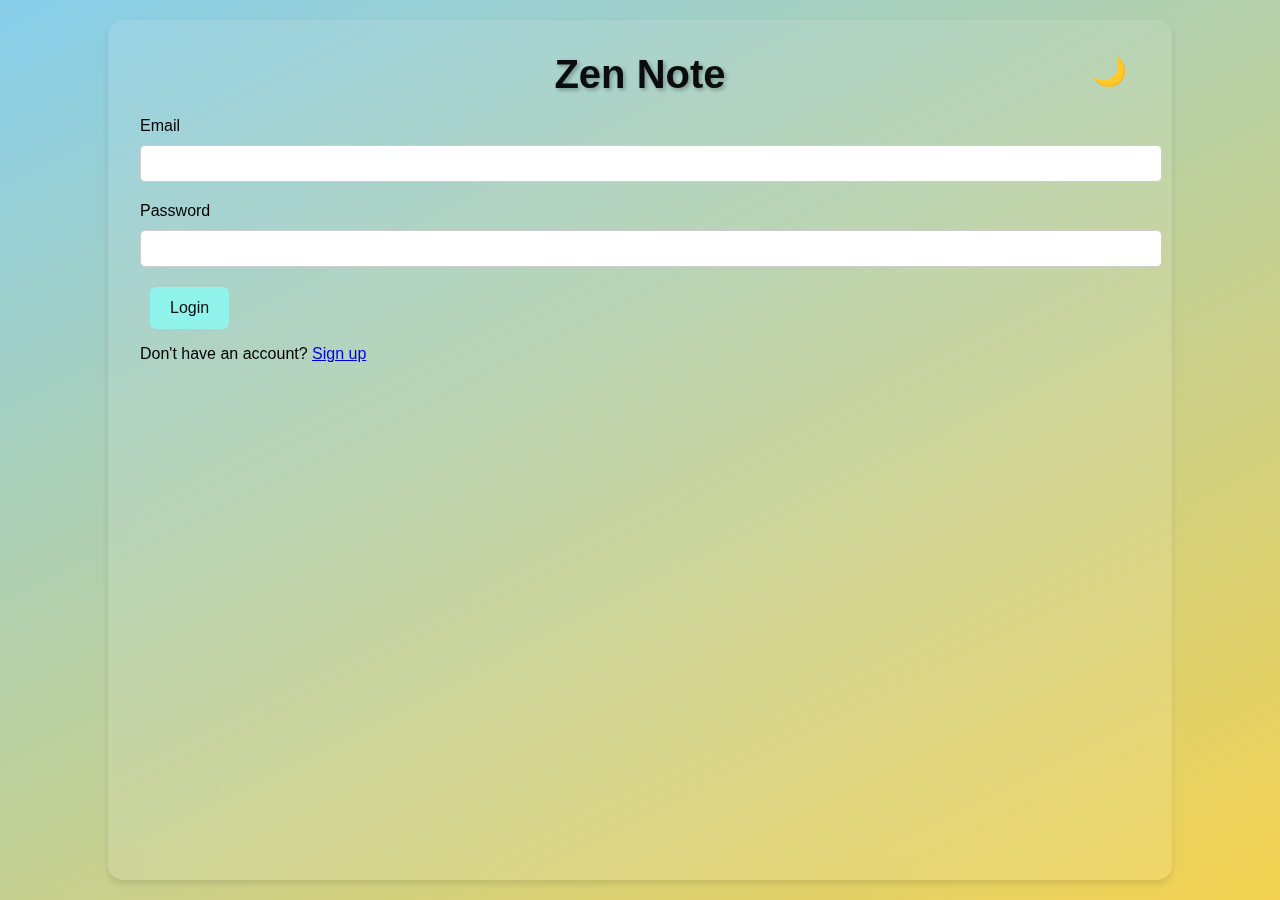
<file: login.html>
<!DOCTYPE html>
<html lang="en">
<head>
    <meta charset="UTF-8">
    <meta name="viewport" content="width=device-width, initial-scale=1.0">
    <title>Zen Note - Login</title>
    <link rel="stylesheet" href="style.css">
</head>
<body class="light-mode">
    <div class="container">
        <div class="container-head">
            <h1>Zen Note</h1>
            <button id="darkModeToggle">🌙</button>
        </div>
        <div class="container-body">
            <form id="loginForm">
                <div class="form-group">
                    <label for="email">Email</label>
                    <input type="email" id="email" name="email" required>
                </div>
                <div class="form-group">
                    <label for="password">Password</label>
                    <input type="password" id="password" name="password" required>
                </div>
                <button type="submit">Login</button>
            </form>
            <p>Don't have an account? <a href="signup.html">Sign up</a></p>
        </div>
    </div>
    <script src="auth.js"></script>
</body>
</html>
</file>
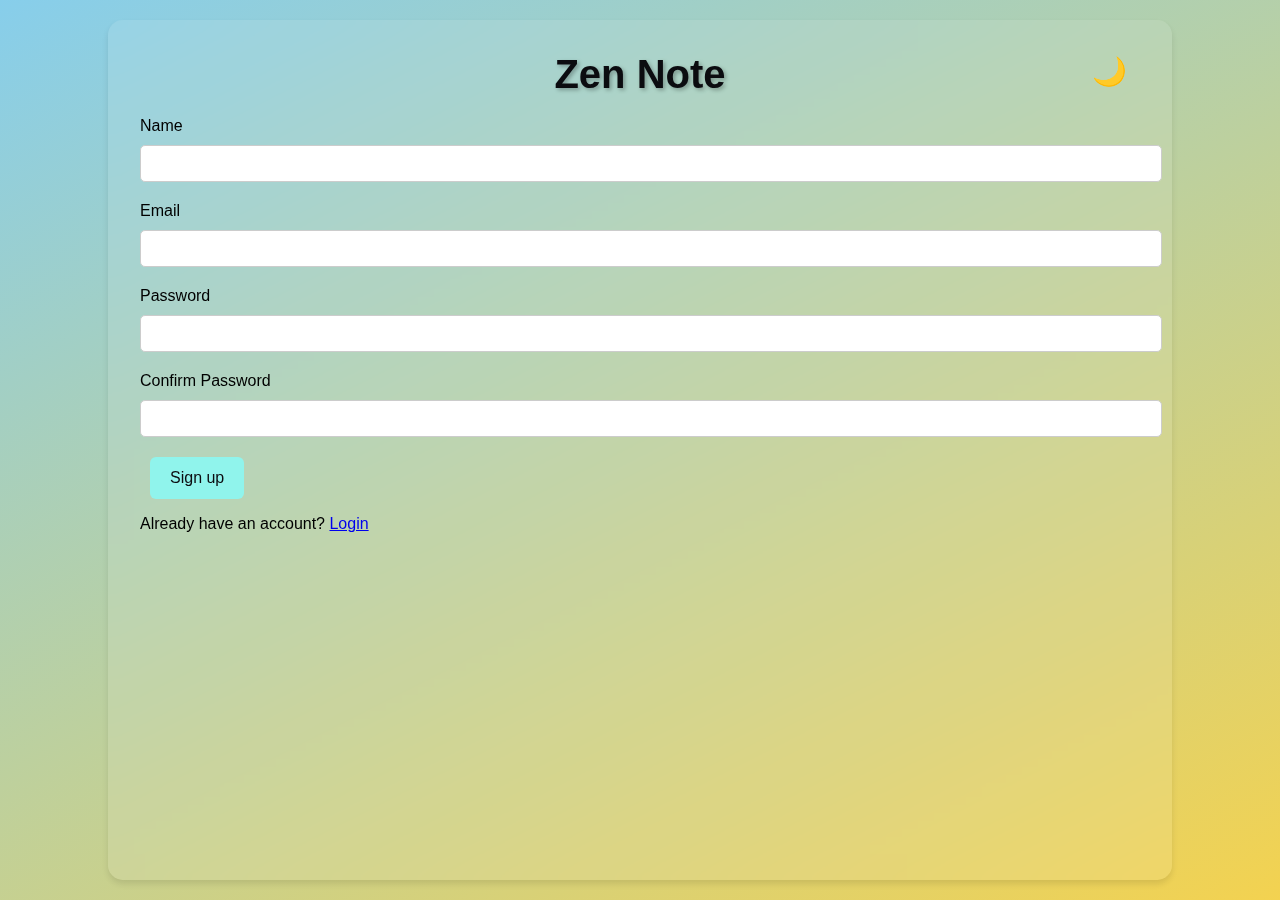
<file: signup.html>
<!DOCTYPE html>
<html lang="en">
<head>
    <meta charset="UTF-8">
    <meta name="viewport" content="width=device-width, initial-scale=1.0">
    <title>Zen Note - Sign up</title>
    <link rel="stylesheet" href="style.css">
</head>
<body class="light-mode">
    <div class="container">
        <div class="container-head">
            <h1>Zen Note</h1>
            <button id="darkModeToggle">🌙</button>
        </div>
        <div class="container-body">
            <form id="signupForm">
                <div class="form-group">
                    <label for="name">Name</label>
                    <input type="text" id="name" name="name" required>
                </div>
                <div class="form-group">
                    <label for="email">Email</label>
                    <input type="email" id="email" name="email" required>
                </div>
                <div class="form-group">
                    <label for="password">Password</label>
                    <input type="password" id="password" name="password" required>
                </div>
                <div class="form-group">
                    <label for="confirmPassword">Confirm Password</label>
                    <input type="password" id="confirmPassword" name="confirmPassword" required>
                </div>
                <button type="submit">Sign up</button>
            </form>
            <p>Already have an account? <a href="login.html">Login</a></p>
        </div>
    </div>
    <script src="auth.js"></script>
</body>
</html>
</file>
<file: style.css>
:root {
  --bg-gradient-light: linear-gradient(153deg, #87ceeb, #f3d250);
  --bg-gradient-dark: linear-gradient(153deg, #111222, #08041f);
  --text-color-light: #0b0c10;
  --text-color-dark: #f7f7f7;
  --entry-bg-light: rgba(236, 236, 236, 0.8);
  --entry-bg-dark: rgba(46, 57, 68, 0.7);
  --button-bg-light: #90f4ec;
  --button-bg-dark: #42515e;
  --button-hover-light: #529bb8;
  --button-hover-dark: #08041f;
  --underline-color-light: #005f7f;
  --underline-color-dark: grey;

}

body {
    font-family: 'Poppins', sans-serif;
    margin: 0;
    padding: 0;
    min-height: 100vh;
    transition: background 0.3s, color 0.3s;
    display: flex;
    flex-direction: column;
}

body.light-mode {
  background: var(--bg-gradient-light);
  color: var(--text-color-light);
  --underline-color: var(--underline-color-light);
}

body.dark-mode {
  background: var(--bg-gradient-dark);
  color: var(--text-color-dark);
  --underline-color: var(--underline-color-dark);
 
}

.container {
    flex: 1;
    max-width: 1000px; /* Increased from 800px to 1000px */
    width: 90%; /* Added to ensure responsiveness */
    margin: 20px auto;
    padding: 2rem;
    background-color: rgba(255, 255, 255, 0.1);
    backdrop-filter: blur(10px);
    border-radius: 15px;
    box-shadow: 0 4px 6px rgba(0, 0, 0, 0.1);
}

h1 {
    text-align: center;
    font-size: 2.5em;
    color: var(--text-color-light);
    text-shadow: 2px 2px 4px rgba(0, 0, 0, 0.3);
    margin: 0 0 30px 0;
    font-weight: 600;
}

.light-mode h1 {
  text-align: center;
  margin-bottom: 20px;
  font-size: 2.5em;
  color: #0b0c10;
  text-shadow: 2px 2px 4px rgba(0, 0, 0, 0.3);
}

.dark-mode h1 {
  text-align: center;
  margin-bottom: 20px;
  font-size: 2.5em;
  color: #ffffff;
  text-shadow: 2px 2px 4px rgba(0, 0, 0, 0.3);
}
.dark-mode h2 {
  text-align: center;
  margin-bottom: 20px;
  font-size: 2.5em;
  color: #ffffff;
  text-shadow: 2px 2px 4px rgba(0, 0, 0, 0.3);
}

#entryForm {
    padding: 20px;
    display: flex;
    flex-direction: column;
    align-items: stretch;
    margin-bottom: 30px;
    width: 100%;
    max-width: 100%;
    box-sizing: border-box;
}

.input-group {
    display: flex;
    flex-direction: column;
    width: 100%;
    margin-bottom: 15px;
}

.fake-textarea {
    width: 100%;
    min-height: 150px;
    padding: 15px;
    border: 2px solid #e0e0e0;
    border-radius: 8px;
    font-size: 16px;
    font-family: 'Poppins', sans-serif;
    resize: vertical;
    margin-bottom: 15px;
    transition: all 0.3s ease;
    box-sizing: border-box;
}

.category-input {
    display: flex;
    justify-content: space-between;
    align-items: center;
    width: 100%;
    gap: 10px;
}

.category-select,
.category-text {
    flex: 3;
    padding: 12px;
    border: 2px solid #e0e0e0;
    border-radius: 6px;
    font-size: 16px;
    transition: all 0.3s ease;
    box-sizing: border-box;
}

button[type="submit"] {
    flex: 1;
    padding: 12px 20px;
    font-size: 16px;
    border: none;
    border-radius: 6px;
    background-color: var(--button-bg-light);
    color: var(--text-color-light);
    cursor: pointer;
    transition: all 0.3s ease;
    box-sizing: border-box;
}

/* Responsive styles */
@media (max-width: 600px) {
    .category-input {
        flex-direction: column;
    }

    .category-select,
    .category-text,
    button[type="submit"] {
        width: 100%;
        margin-bottom: 10px;
    }

}

#entryInput {
  flex-grow: 1;
  padding: 15px;
  font-size: 16px;
  border: none;
  border-radius: 5px 0 0 5px;
  outline: none;
  background-color: rgba(255, 255, 255, 0.9);
}

button {
  padding: 15px 25px;
  font-size: 16px;
  border: none;
  border-radius: 0 5px 5px 0;
  cursor: pointer;
  transition: background-color 0.3s, transform 0.1s;
}

button:active {
  transform: scale(0.98);
}

.light-mode button {
  background-color: var(--button-bg-light);
  color: var(--text-color-light);
}

.light-mode button:hover {
  background-color: var(--button-hover-light);
}

.dark-mode button {
  background-color: var(--button-bg-dark);
  color: var(--text-color-dark);
}

.dark-mode button:hover {
  background-color: var(--button-hover-dark);
}

#entriesList {
    list-style-type: none;
    padding: 0;
    margin: 0px 70px;
    margin-top: 40px;
}

.entry {
    background-color: rgba(255, 255, 255, 0.8);
    padding: 20px;
    margin-bottom: 20px;
    border-radius: 10px;
    box-shadow: 0 2px 4px rgba(0, 0, 0, 0.1);
    transition: all 0.3s ease;
    display: flex;
    justify-content: space-between;
    align-items: center;
    transition: background-color 0.3s, transform 0.2s;

}

.entry-actions span.edit-btn {
  color: #4caf50;
}

.entry:hover {
  transform: translateY(-2px);
  box-shadow: 0 4px 8px rgba(0, 0, 0, 0.2);
}

.dark-mode .entry {
    background-color: rgba(0, 0, 0, 0.2);

}

.entry-content {
  flex-grow: 1;
  margin-right: 15px;
  padding: 0 40px;
}

.entry-actions {
  display: flex;
  gap: 15px;
}

.entry-actions span {
  cursor: pointer;
  font-size: 24px;
  transition: transform 0.2s;
}

.entry-actions span:hover {
  transform: scale(1.2);
}

/* Light mode styles for the date */
.light-mode .date-header {
  font-weight: bold;
  margin-top: 30px;
  margin-bottom: 15px;
  font-size: 1.2em;
  color: var(--text-color-light);
  text-shadow: 1px 1px 2px rgba(0, 0, 0, 0.2);
}

.edit-input {
  width: 95%;
  height: auto;
  padding: 10px;
  border: 1px solid #ccc;
  border-radius: 5px;
  background-color: #f9f9f9;
  font-size: 16px;
  line-height: 1.5;
  color: #333;
  box-shadow: inset 0 1px 3px rgba(0, 0, 0, 0.1);
  resize: vertical;
  outline: none;
}

.edit-input:focus {
  border-color: #007bff;
  background-color: #fff;
  box-shadow: 0 0 5px rgba(0, 123, 255, 0.5);
}

/* Custom styles for SweetAlert title */
.swal-title {
  color: black; /* Change the title text color to black */
}


/* Default date-header styles */
.date-header {
  font-weight: bold;
  margin-top: 30px;
  margin-bottom: 15px;
  font-size: 1.2em;
  color: var(--text-color-light);
  text-shadow: 1px 1px 2px rgba(0, 0, 0, 0.2);
}

/* Dark mode styles for the date */
.dark-mode .date-header {
  color: white; /* Change the date to white in dark mode */
  text-shadow: 1px 1px 2px rgba(255, 255, 255, 0.2); /* Optional, modify text shadow for dark mode */
}
#darkModeToggle {
  position: fixed;
  top: 20px;
  right: 20px;
  width: fit-content;
  font-size: 28px;
  background: none;
  border: none;
  cursor: pointer;
  z-index: 1000;
}
.container-head {
  display: flexbox;
  flex-direction: row;
}

.modal {
  display: none;
  position: fixed;
  z-index: 1001;
  left: 0;
  top: 0;
  width: 100%;
  height: 100%;
  overflow: auto;
  background-color: rgba(0, 0, 0, 0.6);
  backdrop-filter: blur(5px);
}

.modal-content {
  background-color: rgba(255, 255, 255, 0.1);
  margin: 5% auto;
  padding: 30px;
  border: 1px solid #888;
  width: 90%;
  max-width: 800px;
  border-radius: 15px;
  box-shadow: 0 4px 6px rgba(0, 0, 0, 0.1);
}

.modal-options {
    display: flex;
    justify-content: space-around;
    align-items: center;
    margin-bottom: 20px;
}

.modal-options h3 {
    margin: 0;
    font-size: 18px;
}

#backgroundSelect {
    padding: 8px;
    border-radius: 5px;
    border: 1px solid #ccc;
    background-color: rgb(223, 226, 226);
    font-size: 14px;
}

.custom-file-upload {
    display: inline-block;
    padding: 8px 12px;
    cursor: pointer;
    background-color: #1d7e61;
    color: white;
    border-radius: 5px;
    font-size: 14px;
}

#imageUpload {
    display: none;
}
.share-icon{
  background-color: var(--button-bg-dark);
  height: 40px;
  width: 50px;
  border-radius: 5px;
  display: flex;
  justify-content: center;
  align-items: center;
}

.share-icon:hover{
  background-color:  var(--button-hover-dark);
}

#snapshotCanvas {
    width: 100%;
    max-width: 700px;
    height: auto;
    margin: 0 auto 20px;
    display: block;
    border-radius: 10px;
    box-shadow: 0 4px 6px rgba(0, 0, 0, 0.2);
}

.modal-buttons {
    display: flex;
    justify-content: center;
    gap: 20px;
}

.modal-buttons button {
    padding: 10px 20px;
    border-radius: 5px;
    font-weight: bold;
    font-size: 14px;
    cursor: pointer;
    transition: background-color 0.3s;
}

.modal-buttons button:hover {
    opacity: 0.8;
}

.fake-textarea {
    width: 100%;
    min-height: 120px;
    padding: 15px;
    border: 2px solid rgba(255, 255, 255, 0.1);
    border-radius: 8px;
    font-size: 16px;
    font-family: 'Poppins', sans-serif;
    resize: vertical;
    margin-bottom: 20px;
    transition: all 0.3s ease;
    background-color: rgba(255, 255, 255, 0.8);
    color: var(--text-color-light);
}

.fake-textarea:focus {
    border-color: var(--button-bg-light);
    outline: none;
    box-shadow: 0 0 5px rgba(76, 175, 80, 0.5);
}

.category-input {
    display: flex;
    justify-content: space-between;
    align-items: center;
    width: 100%;
    margin-bottom: 20px;
}

.category-select,
.category-text {
    flex: 2;
    padding: 12px;
    border: 2px solid rgba(255, 255, 255, 0.1);
    border-radius: 6px;
    font-size: 16px;
    background-color: rgba(255, 255, 255, 0.8);
    color: var(--text-color-light);
    transition: all 0.3s ease;
}

.dark-mode .category-select,
.dark-mode .category-text {
    background-color: rgba(0, 0, 0, 0.2);
    color: var(--text-color-dark);
    border-color: rgba(255, 255, 255, 0.1);
}

button[type="submit"] {
    flex: 1;
    padding: 12px 20px;
    font-size: 16px;
    border: none;
    border-radius: 6px;
    background-color: var(--button-bg-light);
    color: var(--text-color-light);
    cursor: pointer;
    transition: all 0.3s ease;
    margin-left: 10px;
}

button[type="submit"]:hover {
    background-color: var(--button-hover-light);
    transform: translateY(-2px);
    box-shadow: 0 4px 8px rgba(0, 0, 0, 0.2);
}

button[type="submit"]:active {
    transform: translateY(0);
}

/* Dark mode styles */
.dark-mode .fake-textarea,
.dark-mode .category-select,
.dark-mode .category-text {
    background-color: #333;
    border-color: #555;
    color: #fff;
}

.dark-mode .category-select option {
    background-color: #333;
    color: #fff;
}

/* Default light mode styles */
body.light-mode {
  background-color: white;
  color: black;
}

body.light-mode .categories-section h2 {
  color: black; /* Explore Your Interests heading in light mode */
}

/* Dark mode styles */
body.dark-mode {
  background-color: #121212;
  color: white;
}

body.dark-mode .categories-section h2 {
  color: white; /* Explore Your Interests heading in dark mode */
}





/* Responsive styles */
@media (max-width: 600px) {
    .container {
        margin: 10px;
        padding: 1rem;
    }

    .category-input {
        flex-direction: column;
    }

    .category-select,
    .category-text,
    button[type="submit"] {
        width: 100%;
        margin: 5px 0;
    }

    button[type="submit"] {
        margin-left: 0;
    }

}
header{
  display: flex;
  align-items: center;
  justify-content: center;
  position: sticky;
  top: 0;
  z-index: 100;
}

nav {
  background-color: rgba(255, 255, 255, 0.1); /* Lightly tinted semi-transparent background */
  padding: 10px;
  text-align: center;
  border: 2px solid rgba(255, 255, 255, 0.5); /* Slightly transparent border */
  width: 25rem;
  margin-top: 0.5rem;
  border-radius: 20px;
  backdrop-filter: blur(20px); /* Increased blur effect */
  box-shadow: 0 4px 20px rgba(0, 0, 0, 0.1); /* Optional shadow for depth */
  position: sticky;
  top: 0;
  z-index: 100;
}

nav ul {
  list-style: none;
  margin: 0;
  padding: 0;
}

nav li {
  display: inline-block;
  margin-right: 20px;
}

nav a {
  color: var(--text-color-light);
  text-decoration: none;
  position: relative;
}

nav a::after {
  content: ''; /* Create an empty content for the pseudo-element */
  position: absolute; /* Position it absolutely */
  left: 50%; /* Start from the center */
  bottom: 0; /* Position it at the bottom of the text */
  width: 0; /* Initial width is 0 */
  height: 2px; /* Height of the underline */
  background: var(--underline-color);
  transition: width 0.4s ease, left 0.4s ease; /* Animation */
}

nav a:hover::after {
  width: 100%; /* Expand to full width on hover */
  left: 0; /* Move to the left corner */
}

nav a:hover {
  color: var(--underline-color-light);
}

.dark-mode nav {
  background-color: var(--bg-gradient-dark);
}

.dark-mode nav a {
  color: var(--text-color-dark);
}

.dark-mode nav a:hover {
  color: var(--underline-color-dark);
}

.form-group {
  margin-bottom: 20px;
}

.form-group label {
  display: block;
  margin-bottom: 10px;
}

.form-group input {
  width: 100%;
  padding: 10px;
  border: 1px solid #ccc;
  border-radius: 5px;
}

button[type="submit"] {
  padding: 10px 20px;
  border: none;
  border-radius: 5px;
  background-color: var(--button-bg-light);
  color: var(--text-color-light);
  cursor: pointer;
}

button[type="submit"]:hover {
  background-color: var(--button-hover-light);
}

.dark-mode button[type="submit"] {
  background-color: var(--button-bg-dark);
  color: var(--text-color-dark);
}

.dark-mode button[type="submit"]:hover {

    background-color: var(--button-hover-dark);
}
/* Add these styles to your existing CSS */

.input-group {
    display: flex;
    flex-direction: column;
    gap: 15px;
    margin-bottom: 20px;
}

.category-input {
    display: flex;
    gap: 10px;
    align-items: center;
    flex-wrap: wrap;
}

.category-select {
    padding: 8px 12px;
    border: 2px solid #e0e0e0;
    border-radius: 6px;
    font-size: 14px;
    background-color: white;
    min-width: 200px;
    cursor: pointer;
    transition: all 0.3s ease;
}

.category-select:hover {
    border-color: #c0c0c0;
}

.category-text {
    padding: 8px 12px;
    border: 2px solid #e0e0e0;
    border-radius: 6px;
    font-size: 14px;
    min-width: 200px;
    transition: all 0.3s ease;
}

.category-text:focus {
    border-color: #4CAF50;
    outline: none;
}

.categories-section {
    margin-top: 40px;
    padding: 20px;
    background-color: rgba(255, 255, 255, 0.05);
    border-radius: 10px;
    box-shadow: 0 2px 4px rgba(0, 0, 0, 0.1);
}

.categories-section h2 {
    font-size: 24px;
    color: var(--text-color-light);
    margin-bottom: 20px;
    text-align: center;
}

.categories-grid {
    display: flex;
    flex-wrap: wrap;
    gap: 15px;
    justify-content: center;
}

.category-tag {
    padding: 8px 16px;
    background-color: var(--button-bg-light);
    color: var(--text-color-light);
    border-radius: 20px;
    font-size: 14px;
    cursor: pointer;
    transition: all 0.3s ease;
    border: none;
    box-shadow: 0 2px 4px rgba(0,0,0,0.1);
    margin: 5px;
}

.category-tag:hover {
    transform: translateY(-2px);
    box-shadow: 0 4px 8px rgba(0,0,0,0.15);
    background-color: var(--button-hover-light);
}

.dark-mode .category-tag {
    background-color: var(--button-bg-dark);
    color: var(--text-color-dark);
}

.dark-mode .category-tag:hover {
    background-color: var(--button-hover-dark);
}

/* Category page styles */
.category-page {
    max-width: 800px;
    margin: 0 auto;
    padding: 20px;
}

.category-page-header {
    text-align: center;
    margin-bottom: 30px;
}

.category-page-title {
    font-size: 32px;
    color: #333;
    margin-bottom: 10px;
}

.category-notes {
    display: grid;
    gap: 20px;
}

.category-note {
    background-color: white;
    padding: 20px;
    border-radius: 10px;
    box-shadow: 0 2px 8px rgba(0,0,0,0.1);
    transition: transform 0.3s ease;
}

.category-note:hover {
    transform: translateY(-2px);
}

.note-date {
    color: #666;
    font-size: 14px;
    margin-bottom: 10px;
}

.note-content {
    color: #333;
    line-height: 1.6;
}

/* Update these existing styles */
#entryForm {
    padding: 0 20px;
    display: flex;
    flex-direction: column;
    align-items: center;
    margin-bottom: 20px;
    width: 100%;
    max-width: 800px;
    margin-left: auto;
    margin-right: auto;
}

.input-group {
    display: flex;
    flex-direction: column;
    width: 100%;
    margin-bottom: 20px;
}

.fake-textarea {
    width: 100%;
    min-height: 150px;
    padding: 15px;
    border: 2px solid #e0e0e0;
    border-radius: 8px;
    font-size: 16px;
    font-family: Arial, sans-serif;
    resize: vertical;
    margin-bottom: 20px;
    transition: all 0.3s ease;
}

.fake-textarea:focus {
    border-color: #4CAF50;
    outline: none;
    box-shadow: 0 0 5px rgba(76, 175, 80, 0.5);
}

.category-input {
    display: flex;
    justify-content: space-between;
    align-items: center;
    width: 100%;
}

.category-select {
    flex: 2;
    padding: 12px;
    border: 2px solid #e0e0e0;
    border-radius: 6px;
    font-size: 16px;
    background-color: white;
    cursor: pointer;
    transition: all 0.3s ease;
    margin-right: 10px;
}

.category-text {
    flex: 2;
    padding: 12px;
    border: 2px solid #e0e0e0;
    border-radius: 6px;
    font-size: 16px;
    transition: all 0.3s ease;
    margin-right: 10px;
    display: none;
}

button[type="submit"] {
    flex: 1;
    padding: 12px 20px;
    font-size: 16px;
    border: none;
    border-radius: 6px;
    background-color: var(--button-bg-light);
    color: var(--text-color-light);
    cursor: pointer;
    transition: background-color 0.3s, transform 0.1s;
}

button[type="submit"]:hover {
    background-color: var(--button-hover-light);
    transform: translateY(-2px);
}

button[type="submit"]:active {
    transform: translateY(0);
}

/* Dark mode styles */
.dark-mode .fake-textarea,
.dark-mode .category-select,
.dark-mode .category-text {
    background-color: #333;
    border-color: #555;
    color: #fff;
}

.dark-mode .category-select option {
    background-color: #333;
    color: #fff;
}

/* Responsive styles */
@media (max-width: 600px) {
    .category-input {
        flex-direction: column;
        align-items: stretch;
    }

    .category-select,
    .category-text,
    button[type="submit"] {
        width: 100%;
        margin-right: 0;
        margin-bottom: 10px;
    }
}

/* Update the media query for smaller screens */
@media (max-width: 1100px) { /* Changed from 600px to 1100px */
    .container {
        width: 95%;
        padding: 1rem;
        margin: 10px auto;
    }
}

.share-popup {
  background : linear-gradient(153deg, #111222, #08041f); 
  border-radius: 10px; /* Rounded corners */
  border: 2px solid black;
  padding: 10px;
}

.share-title {
  font-size: 30px !important; /* Change this value to adjust the font size */
  color: var(--text-color-dark) !important; /* Optional: adjust the color */
  font-weight: bold; /* Optional: make it bold */
  margin-bottom: 10px; /* Optional: spacing below the title */
}


.social-share {
  display: flex;
  justify-content: center;
}

.social-icon {
  margin-right: 10px;
  font-size: 26px;
  color: var(--button-bg-dark); /* Example color */
  transition: color 0.3s;

}

.social-icon:hover {
  color: var(--button-bg-light); /* Color on hover */
}

@keyframes fadeInUp {
  0% {
      opacity: 0;
      transform: translateY(20px);
  }
  100% {
      opacity: 1;
      transform: translateY(0);
  }
}

@keyframes fadeOutDown {
  0% {
      opacity: 1;
      transform: translateY(0);
  }
  100% {
      opacity: 0;
      transform: translateY(20px);
  }
}

.fadeInUp {
  animation: fadeInUp 0.5s ease forwards; /* Animation duration and easing */
}

.fadeOutDown {
  animation: fadeOutDown 0.5s ease forwards; /* Animation duration and easing */
}

.swal2-close {
  font-size: 20px; /* Customize size */
  color: var(--text-color-dark) !important ; /* Customize color */
  background: var(--button-bg-light) ;
  border: none;
  cursor: pointer;
}

.swal2-close:hover {
  background: var(--button-bg-light) ;
}
</file>
